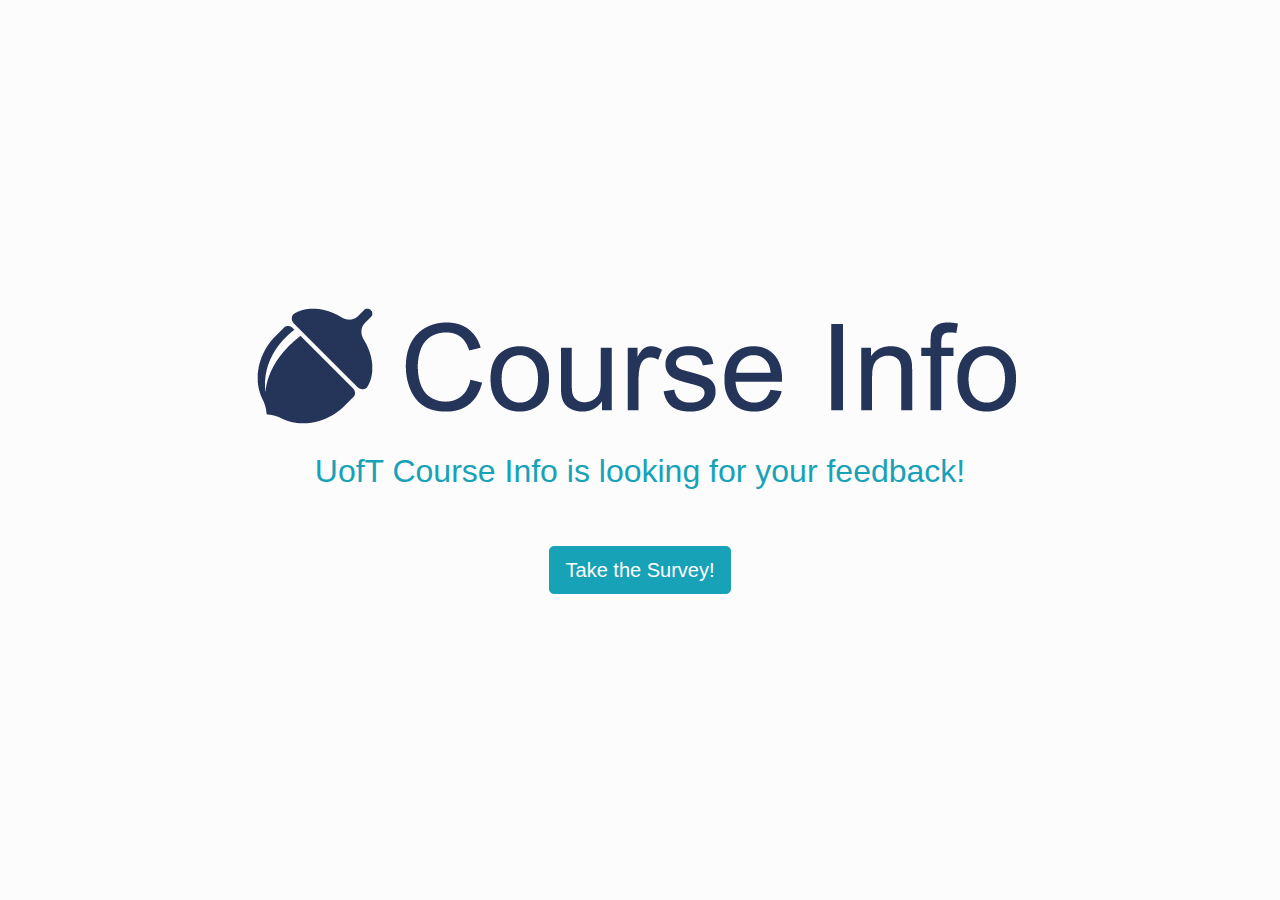
<file: docs/feedback/index.html>
<!DOCTYPE html>
<html lang="en">
<head>
    <meta charset="UTF-8">
    <title>CourseInfo</title>
    <link rel="stylesheet" href="https://maxcdn.bootstrapcdn.com/bootstrap/4.0.0/css/bootstrap.min.css">
    <link rel="stylesheet" href="style.css">
</head>
<body>
<div class="text-center">
    <img id="logo" src="./logo.png" alt="logo">
    <br>
    <br>
    <h2 class="text-center text-info">UofT Course Info is looking for your feedback!</h2>
    <br>
    <br>
    <a  id="feedback-btn" href="https://forms.gle/eBBmuiywqHjiM8aE8" class="btn btn-lg btn-info btn-primary align-self-center" role="button">Take the Survey!</a>


</div>
</body>
</html>
</file>
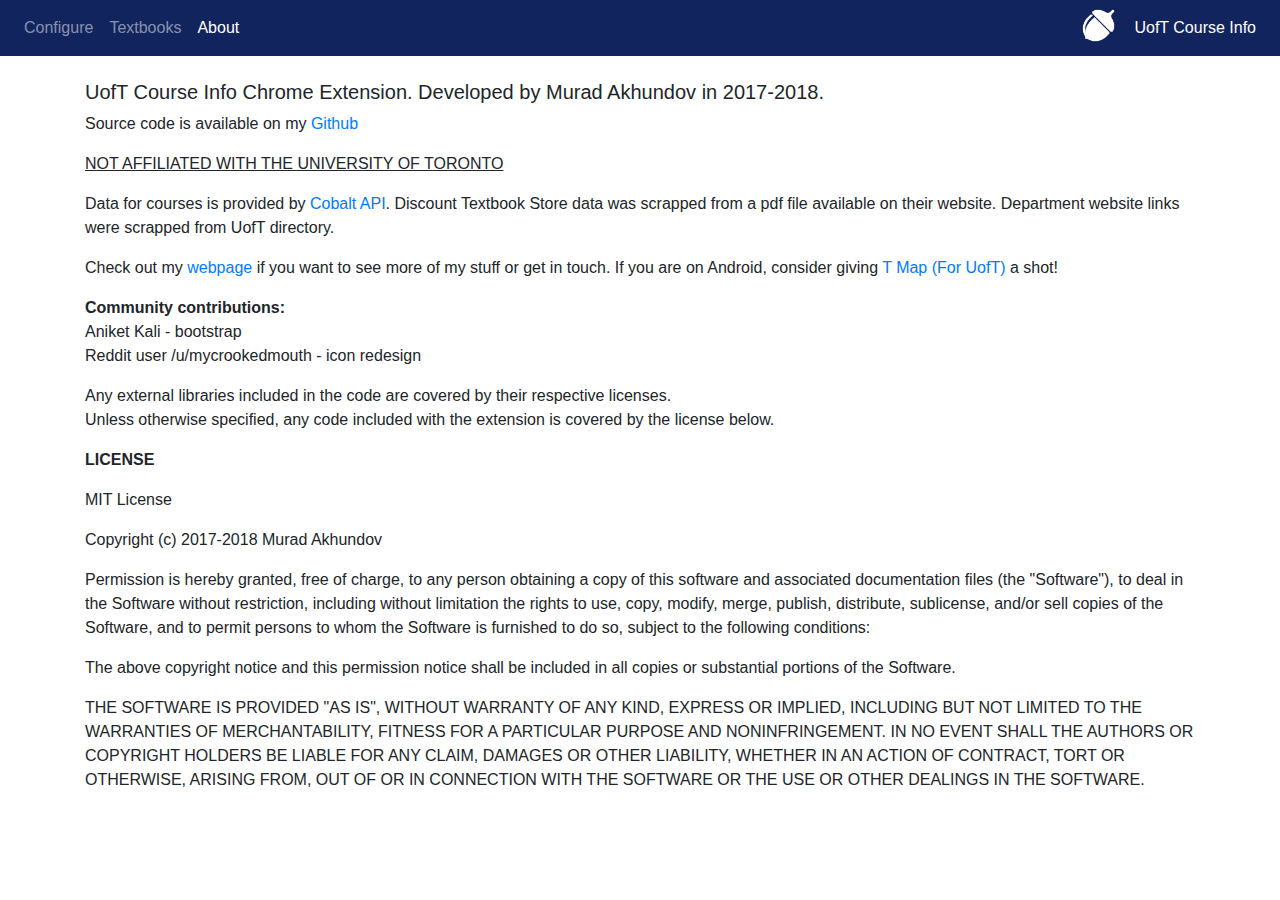
<file: src/about/index.html>
<!DOCTYPE html>
<html lang="en">
<head>
    <meta charset="UTF-8">
    <title>About</title>
    <link rel="stylesheet" href="https://maxcdn.bootstrapcdn.com/bootstrap/4.0.0/css/bootstrap.min.css">
</head>
<body>
<!-- Navbar -->
<nav class="navbar navbar-expand-lg navbar-dark" style="background-color: #11245D">
    <ul class="navbar-nav mr-auto">
        <li class="nav-item">
            <a class="nav-link" href="../settings/settings.html">Configure<span class="sr-only">(current)</span></a>
        </li>
        <li class="nav-item">
            <a class="nav-link" href="http://courseinfo.murad-akh.ca/textbooks/cinfo/">Textbooks</a>
        </li>
        <li class="nav-item">
            <a class="nav-link active" href="index.html">About</a>
        </li>
    </ul>
    <!-- Right element -->
    <ul class="navbar-nav ml-auto">
        <li class="nav-item">
            <img style="max-height: 35px; padding-right: 10px" src="../../images/Acorn_white_128.png">
        </li>
        <li class="nav-item">
            <a class="nav-link active"
               href="https://chrome.google.com/webstore/detail/uoft-course-info/jcbiiafabmhjeiepopiiajnkjhcdieme?hl=en">UofT
                Course Info</a>
        </li>
    </ul>
</nav>
<br/>
<div class='container'>
    <h5>UofT Course Info Chrome Extension. Developed by Murad Akhundov in 2017-2018.</h5>
    <p>Source code is available on my <a href="https://github.com/MuradAkh">Github</a></p>
    <p><u>NOT AFFILIATED WITH THE UNIVERSITY OF TORONTO</u></p>

    <p>
        Data for courses is provided by <a href="https://cobalt.qas.im/">Cobalt API</a>. Discount Textbook Store data
        was scrapped from a pdf file available on their website. Department website links were scrapped from UofT
        directory.
    </p>

    <p>
        Check out my <a href="http://murad-akh.ca">webpage</a> if you want to see more of my stuff or get in touch.
        If you are on Android, consider giving
        <a href="https://play.google.com/store/apps/details?id=tech.edt.MapApp">T Map (For UofT)</a> a shot!
    </p>

    <p>
        <b>Community contributions:</b><br/>
        Aniket Kali - bootstrap<br/>
        Reddit user /u/mycrookedmouth - icon redesign
    </p>

    <p>
        Any external libraries included in the code are covered by their respective licenses. <br/>
        Unless otherwise specified, any code included with the extension is covered by the license below.
    </p>

    <p><b>LICENSE</b></p>
    <p>MIT License</p>

    <p>Copyright (c) 2017-2018 Murad Akhundov</p>

    <p>Permission is hereby granted, free of charge, to any person obtaining a copy
        of this software and associated documentation files (the "Software"), to deal
        in the Software without restriction, including without limitation the rights
        to use, copy, modify, merge, publish, distribute, sublicense, and/or sell
        copies of the Software, and to permit persons to whom the Software is
        furnished to do so, subject to the following conditions:</p>

    <p>The above copyright notice and this permission notice shall be included in all
        copies or substantial portions of the Software.</p>

    <p>THE SOFTWARE IS PROVIDED "AS IS", WITHOUT WARRANTY OF ANY KIND, EXPRESS OR
        IMPLIED, INCLUDING BUT NOT LIMITED TO THE WARRANTIES OF MERCHANTABILITY,
        FITNESS FOR A PARTICULAR PURPOSE AND NONINFRINGEMENT. IN NO EVENT SHALL THE
        AUTHORS OR COPYRIGHT HOLDERS BE LIABLE FOR ANY CLAIM, DAMAGES OR OTHER
        LIABILITY, WHETHER IN AN ACTION OF CONTRACT, TORT OR OTHERWISE, ARISING FROM,
        OUT OF OR IN CONNECTION WITH THE SOFTWARE OR THE USE OR OTHER DEALINGS IN THE
        SOFTWARE.
    </p>

</div>
</body>
</html>
</file>
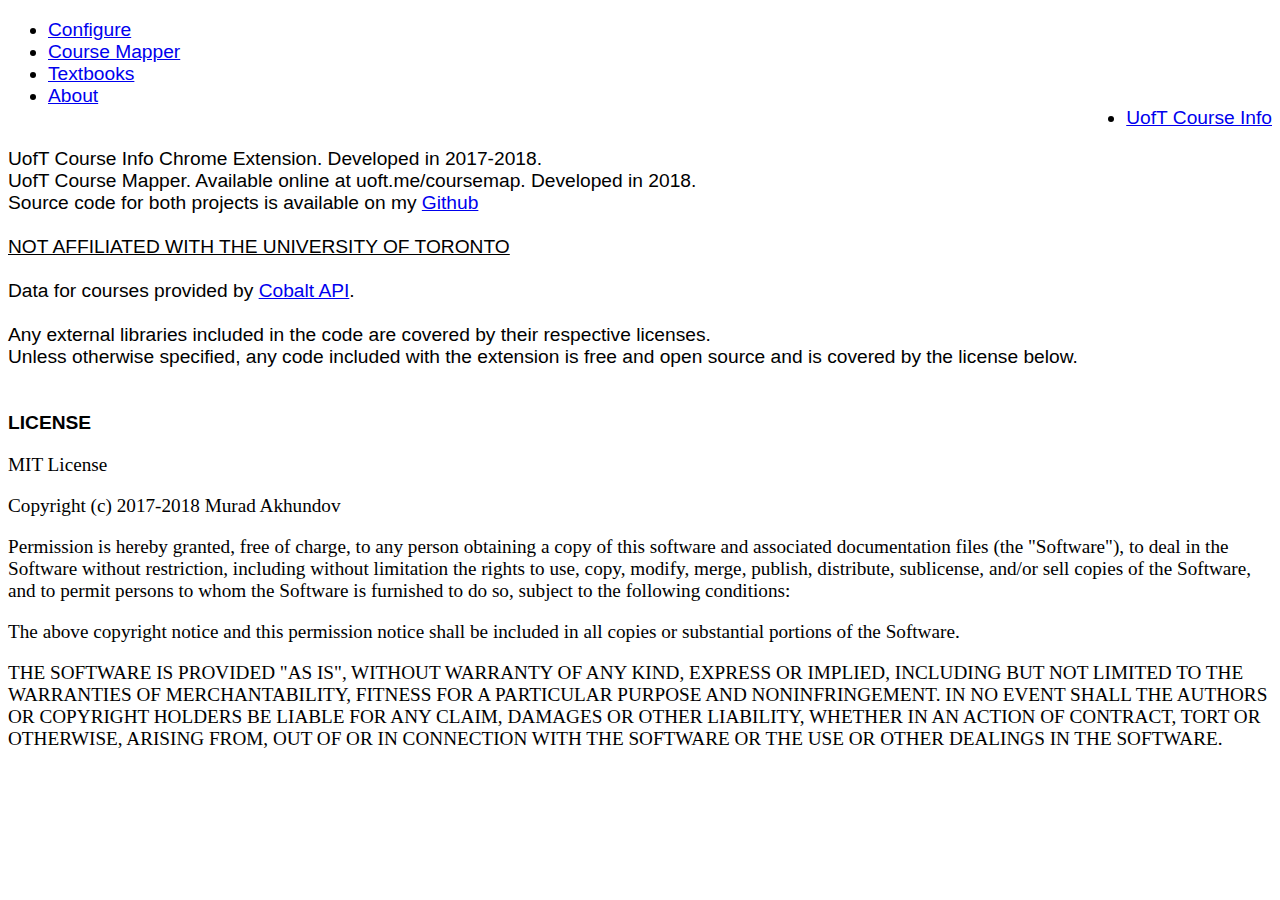
<file: about.html>
<!DOCTYPE html>
<html lang="en">
<head>
    <meta charset="UTF-8">
    <title>About</title>
    <link href="settings/settings.css" rel="stylesheet">
</head>
<body style="font-family: Arial, serif; font-size: larger">
<ul>
    <li><a href="settings/settings.html">Configure</a></li>
    <li><a href="mapper/index.html">Course Mapper</a></li>
    <li><a href="textbooks/index.html" >Textbooks</a></li>
    <li><a class="active" href="about.html">About</a></li>
    <li style="float:right"><a
            href="https://chrome.google.com/webstore/detail/uoft-course-info/jcbiiafabmhjeiepopiiajnkjhcdieme?hl=en">UofT
        Course Info</a></li>
</ul>
<div>
<br/>
UofT Course Info Chrome Extension. Developed in 2017-2018.
<br/>
UofT Course Mapper. Available online at uoft.me/coursemap. Developed in 2018.
<br/>
Source code for both projects is available on my <a href="https://github.com/MuradAkh">Github</a>
<br/>
<br/>
<u>NOT AFFILIATED WITH THE UNIVERSITY OF TORONTO</u>
<br/>
<br/>
Data for courses provided by <a href="https://cobalt.qas.im/">Cobalt API</a>.
<br/>
<br/>
Any external libraries included in the code are covered by their respective licenses. <br/>
Unless otherwise specified, any code included with the extension is free and open source and is covered by the license
below.
<br/><br/><br/>
<b>LICENSE</b>
<div style="font-family: Serif, serif">
    <p>MIT License</p>

    <p>Copyright (c) 2017-2018 Murad Akhundov</p>

    <p>Permission is hereby granted, free of charge, to any person obtaining a copy
        of this software and associated documentation files (the "Software"), to deal
        in the Software without restriction, including without limitation the rights
        to use, copy, modify, merge, publish, distribute, sublicense, and/or sell
        copies of the Software, and to permit persons to whom the Software is
        furnished to do so, subject to the following conditions:</p>

    <p>The above copyright notice and this permission notice shall be included in all
        copies or substantial portions of the Software.</p>

    <p>THE SOFTWARE IS PROVIDED "AS IS", WITHOUT WARRANTY OF ANY KIND, EXPRESS OR
        IMPLIED, INCLUDING BUT NOT LIMITED TO THE WARRANTIES OF MERCHANTABILITY,
        FITNESS FOR A PARTICULAR PURPOSE AND NONINFRINGEMENT. IN NO EVENT SHALL THE
        AUTHORS OR COPYRIGHT HOLDERS BE LIABLE FOR ANY CLAIM, DAMAGES OR OTHER
        LIABILITY, WHETHER IN AN ACTION OF CONTRACT, TORT OR OTHERWISE, ARISING FROM,
        OUT OF OR IN CONNECTION WITH THE SOFTWARE OR THE USE OR OTHER DEALINGS IN THE
        SOFTWARE.
    </p>
</div>

</div>
</body>
</html>
</file>
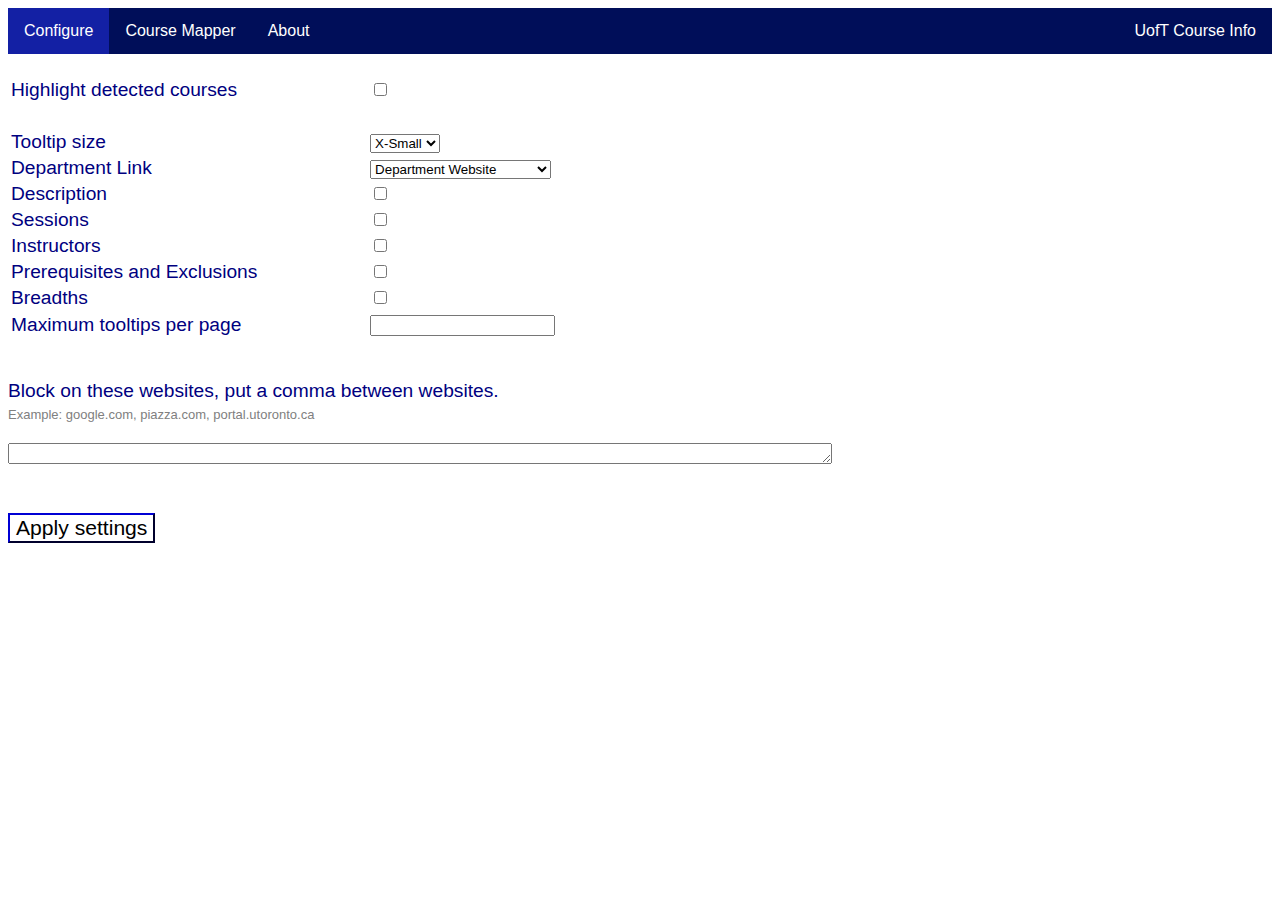
<file: settings.html>
<!DOCTYPE html>
<html lang="en">
<head>
    <meta charset="UTF-8">
    <title>Settings</title>
    <link rel="stylesheet" href="settings.css">
</head>
<body style="font-size: larger; font-family: Arial, sans-serif; color: navy">

<ul>
    <li><a class="active" href="settings.html">Configure</a></li>
    <li><a href="mapper/index.html">Course Mapper</a></li>
    <li><a href="about.html">About</a></li>
    <li style="float:right"><a href="https://chrome.google.com/webstore/detail/uoft-course-info/jcbiiafabmhjeiepopiiajnkjhcdieme?hl=en">UofT Course Info</a></li>

</ul>

<!--<img height="64" src="icon128.png"><b style="font-size: 350%; color: #072fc4">   UofT Course Info</b>-->

<br />

<table style="width:50%">
    <tr>
        <td>Highlight detected courses</td>
        <td><input id="highlight" type="checkbox"></td>
    </tr>
    <tr><td><br /></td></tr>
    <tr>
        <td>Tooltip size</td>
        <td>
            <label>
                <select id="size">
                    <option value="x-small">X-Small</option>
                    <option value="small">Small</option>
                    <option value="medium">Medium</option>
                    <option value="large">Large</option>
                </select>
            </label>
        </td>
    </tr>

    <tr>
        <td>Department Link</td>
        <td>
            <label>
                <select id="link">
                    <option value="website">Department Website</option>
                    <option value="artsci">Arts and Science Calendar</option>
                </select>
            </label>
        </td>
    </tr>
    <tr>
        <td>Description</td>
        <td><input id="description" type="checkbox"></td>
    </tr>
    <tr>
        <td>Sessions</td>
        <td><input id="sessions" type="checkbox"></td>
    </tr>
    <tr>
        <td>Instructors</td>
        <td><input id="instructors" type="checkbox"></td>
    </tr>

    <tr>
        <td>Prerequisites and Exclusions</td>
        <td><input id="prerequisites" type="checkbox"></td>
    </tr>

    <tr>
        <td>
            Breadths</td>
        <td><input id="breadths" type="checkbox"></td>
    </tr>


    <tr>
        <td>Maximum tooltips per page</td>
        <td><input id="maxtt" type="number"></td>
    </tr>


</table>
<br />
<p>
    Block on these websites, put a comma between websites. <br/>
    <span style="font-size: small; color: grey"> Example: google.com, piazza.com, portal.utoronto.ca </span>
</p>
<textarea cols="100" rows="1" id="illegal"></textarea>

<br />
<br />
<br />


<button id="apply" style="border-color: navy; font-size: 110%; background-color: white; cursor: pointer">Apply settings</button>

<br />

<script src="jquery-3.2.1.js"></script>
<script src="settings.js"></script>
</body>
</body>
</html>
</file>
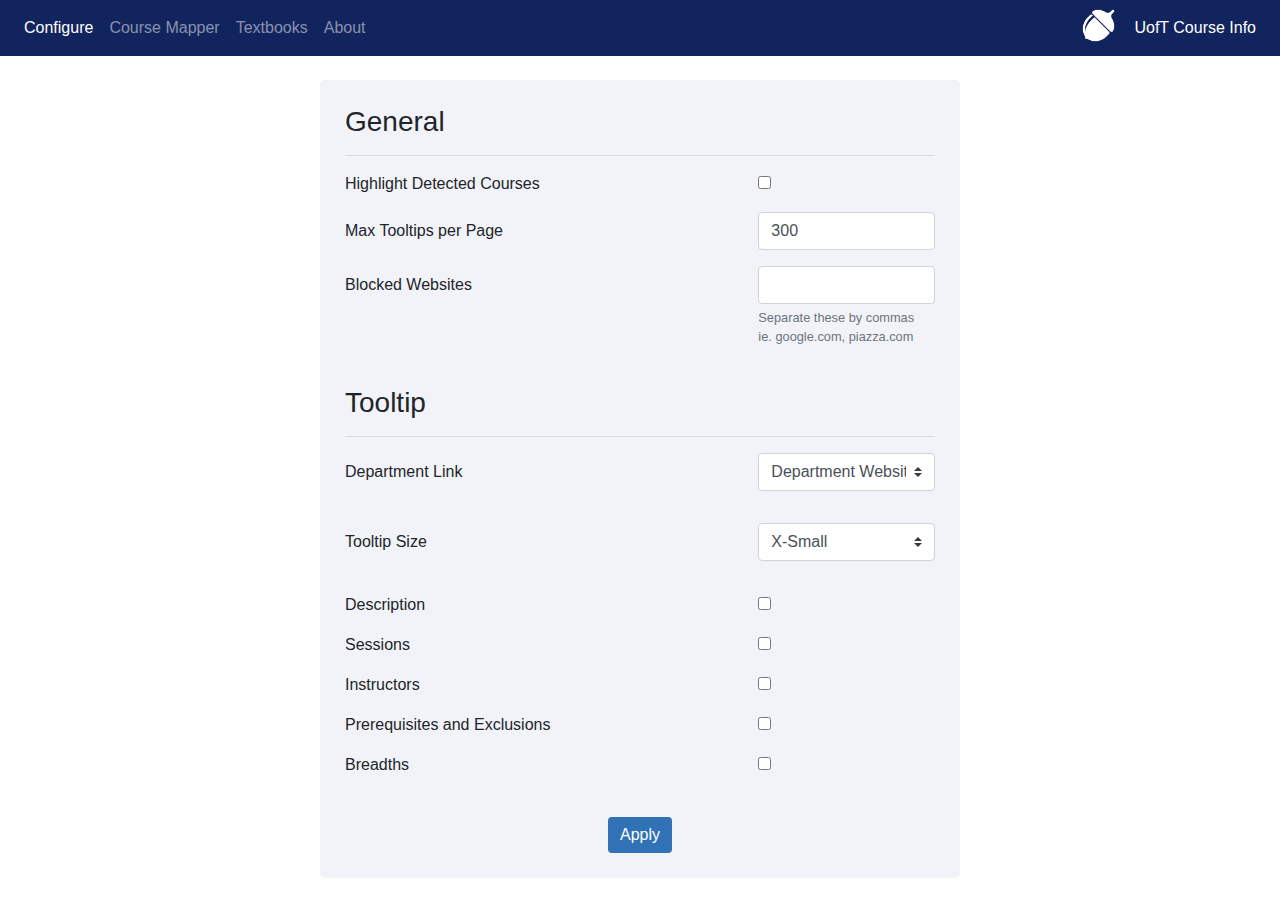
<file: settings/settings.html>
<!DOCTYPE html>
<html lang="en">
  <head>
    <meta charset="UTF-8">
    <title>Settings</title>
    <link rel="stylesheet" href="https://maxcdn.bootstrapcdn.com/bootstrap/4.0.0/css/bootstrap.min.css">
    <link rel="stylesheet" href="settings.css">
  </head>
  <body>

  <!-- Navbar -->
  <nav class="navbar navbar-expand-lg navbar-dark" style="background-color: #11245D">
    <ul class="navbar-nav mr-auto">
      <li class="nav-item">
        <a class="nav-link active" href="../settings/settings.html">Configure<span class="sr-only">(current)</span></a>
      </li>
      <li class="nav-item">
        <a class="nav-link" href="../mapper/index.html">Course Mapper</a>
      </li>
      <li class="nav-item">
        <a class="nav-link" href="../textbooks/index.html">Textbooks</a>
      </li>
      <li class="nav-item">
        <a class="nav-link" href="../about.html">About</a>
      </li>
    </ul>
    <!-- Right element -->
    <ul class="navbar-nav ml-auto">
        <li class="nav-item">
            <img style="max-height: 35px; padding-right: 10px" src="../images/Acorn_white_128.png">
        </li>
        <li class="nav-item">
            <a class="nav-link active" href="https://chrome.google.com/webstore/detail/uoft-course-info/jcbiiafabmhjeiepopiiajnkjhcdieme?hl=en">UofT Course Info</a>
        </li>
    </ul>
  </nav>

    <br />

    <div class='container form-background' style="width: 50%">
      <form>
        <!-- Upper Section -->
        <h3 class="settings-header">General</h3>
        <hr />
        <div class="form-group row">
          <div class="col-8">Highlight Detected Courses</div>
          <div class="col-4">
            <div class="form-check">
              <input class="form-check-input" type="checkbox" id="highlight">
              <label class="form-check-label" for="highlight"></label>
            </div>
          </div>
        </div>
        <div class="form-group row">
          <label for="maxtt" class="col-8 col-form-label">Max Tooltips per Page</label>
          <div class="col-4">
            <input class="form-control" type="number" value="300" id="maxtt">
          </div>
        </div>
        <div class="form-group row">
          <div class="col-8">
            <label for="illegal" class="col-form-label">Blocked Websites</label>
          </div>
          <div class="col-4">
            <input class="form-control" type="text" id="illegal"/>
            <small id="blockedHelp" class="form-text text-muted">Separate these by commas<br />ie. google.com, piazza.com</small>
          </div>
        </div>
        <br />

        <!-- Lower Section -->
        <h3 class="settings-header">Tooltip</h3>
        <hr />
        <div class="form-group row">
          <label for="link" class="col-8 col-form-label">Department Link</label>
          <div class="col-4">
            <div class="form-group">
              <select class="custom-select" id="link" required>
                <option value="website">Department Website</option>
                <option value="artsci">Arts and Science Calendar</option>
              </select>
              <div class="invalid-feedback">Example invalid custom select feedback</div>
            </div>
          </div>
        </div>
        <div class="form-group row">
          <label for="size" class="col-8 col-form-label">Tooltip Size</label>
          <div class="col-4">
            <div class="form-group">
              <select class="custom-select" id="size" selected="medium" required>
                <option value="x-small">X-Small</option>
                <option value="small">Small</option>
                <option value="medium">Medium</option>
                <option value="large">Large</option>
              </select>
              <div class="invalid-feedback">Example invalid custom select feedback</div>
            </div>
          </div>
        </div>
        <div class="form-group row">
          <div class="col-8">Description</div>
          <div class="col-4">
            <div class="form-check">
              <input class="form-check-input" type="checkbox" id="description">
              <label class="form-check-label" for="description"></label>
            </div>
          </div>
        </div>
        <div class="form-group row">
          <div class="col-8">Sessions</div>
          <div class="col-4">
            <div class="form-check">
              <input class="form-check-input" type="checkbox" id="sessions">
              <label class="form-check-label" for="sessions"></label>
            </div>
          </div>
        </div>
        <div class="form-group row">
          <div class="col-8">Instructors</div>
          <div class="col-4">
            <div class="form-check">
              <input class="form-check-input" type="checkbox" id="instructors">
              <label class="form-check-label" for="instructors"></label>
            </div>
          </div>
        </div>
        <div class="form-group row">
          <div class="col-8">Prerequisites and Exclusions</div>
          <div class="col-4">
            <div class="form-check">
              <input class="form-check-input" type="checkbox" id="prerequisites">
              <label class="form-check-label" for="prerequisites"></label>
            </div>
          </div>
        </div>
        <div class="form-group row">
          <div class="col-8">Breadths</div>
          <div class="col-4">
            <div class="form-check">
              <input class="form-check-input" type="checkbox" id="breadths">
              <label class="form-check-label" for="breadths"></label>
            </div>
          </div>
        </div>
      </form>
      <br />

      <!-- Apply settings button -->
      <div class='d-flex justify-content-center'>
        <input id="apply" class="btn btn-primary" type="submit" value="Apply">
      </div>
    </div>

    <!-- Process form -->
    <script src="../jquery-3.2.1.js"></script>
    <script src="settings.js"></script>

  </body>
</html>
</file>
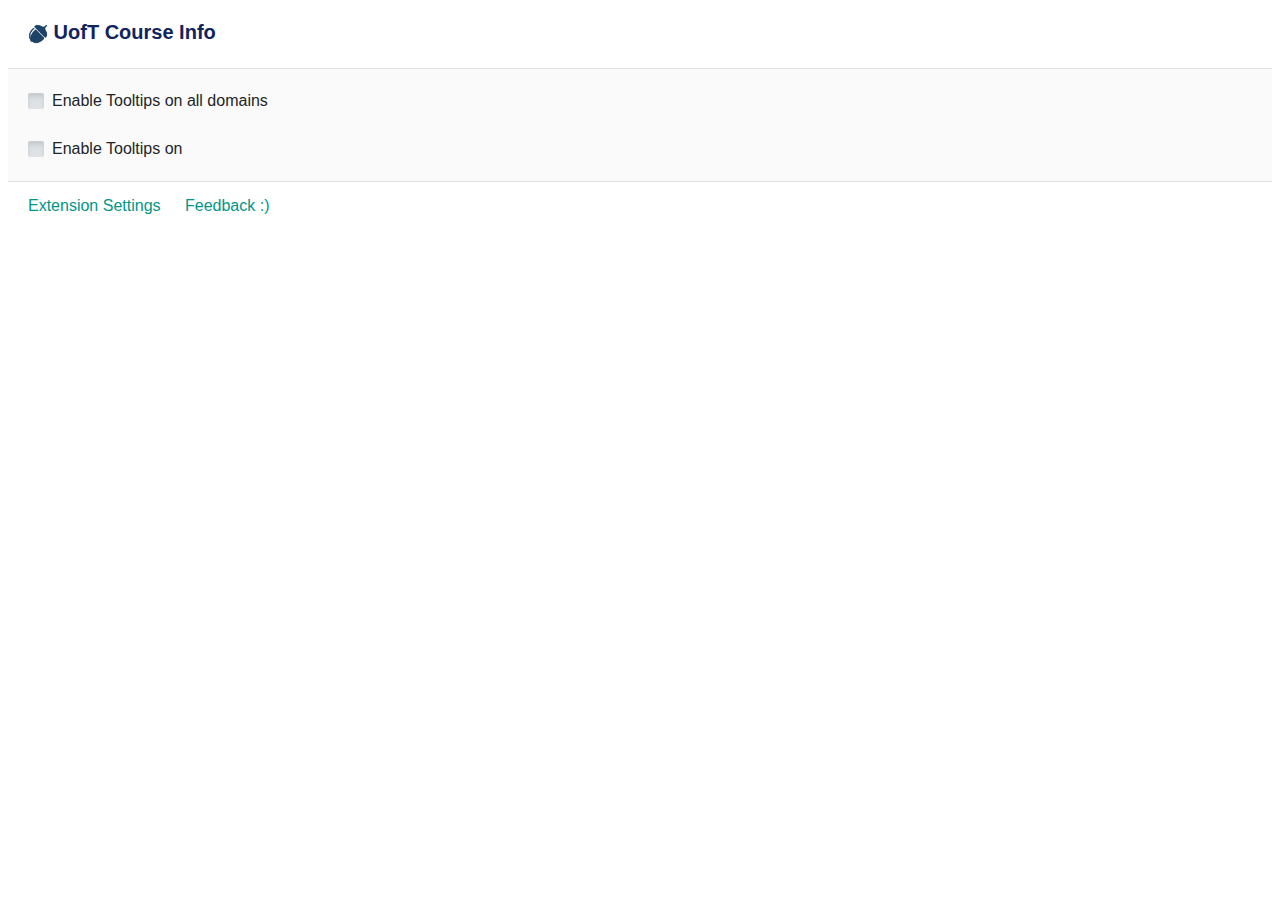
<file: src/popup/popup.html>
<!DOCTYPE html>
<html lang="en">
<head>
    <meta charset="UTF-8">
    <title>UofT Course Info</title>
    <link rel="stylesheet" href="../../dependencies/bootstrap/bootstrapcustom.min.css">
    <link rel="stylesheet" href="popup.css">
</head>
<body>
<div class="bootstrapiso card">
    <div class="card-header">
        <h5 class="card-title" id="title"><img id="icon" src="../../images/Acorn_128.png" alt=""><b> UofT Course
            Info</b></h5>
    </div>
    <div class="card-body">
        <div class="custom-control custom-checkbox">
            <input type="checkbox" class="custom-control-input" id="all-dom">
            <label class="custom-control-label" for="all-dom">Enable Tooltips on all domains</label>
        </div>
        <br/>
        <div class="custom-control custom-checkbox">
            <input type="checkbox" class="custom-control-input" id="this-dom">
            <label class="custom-control-label" for="this-dom">Enable Tooltips on <b id="curr-domain"></b></label>
        </div>
    </div>
    <div class="card-footer">
        <a target="_blank" id="settings-link" href="../settings/settings.html" class="card-link">Extension Settings</a>
        <a target="_blank" id="feedback-link" href="https://forms.gle/eBBmuiywqHjiM8aE8" class="card-link">Feedback :)</a>
    </div>
</div>
<script src="../../dependencies/jquery/jquery.min.js"></script>
<script src="../util/updateState.js"></script>
<script src="popup.js"></script>
</body>
</html>
</file>
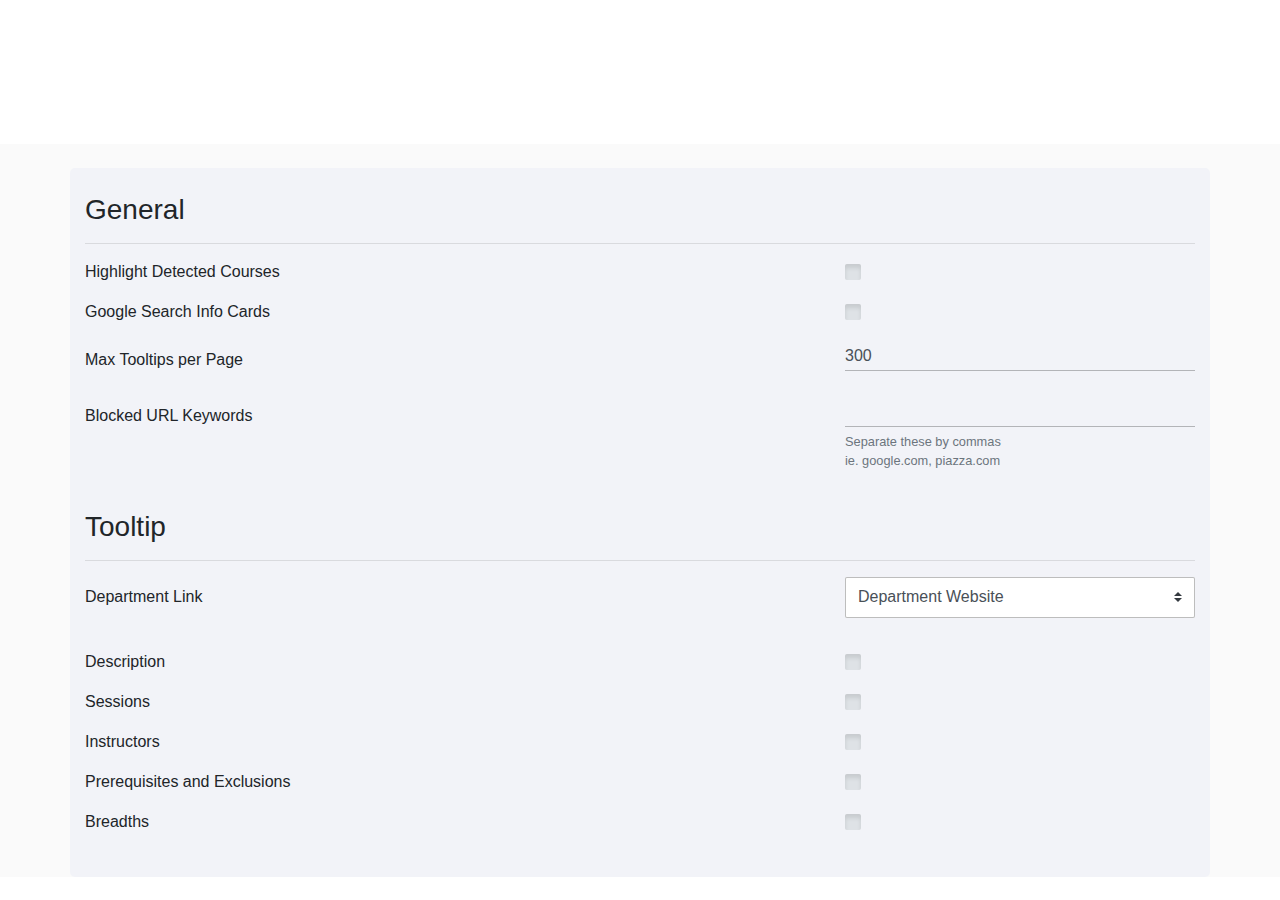
<file: src/settings/settings.html>
<!DOCTYPE html>
<html lang="en">
<head>
    <meta charset="UTF-8">
    <title>Settings</title>
    <link rel="stylesheet" href="https://maxcdn.bootstrapcdn.com/bootstrap/4.0.0/css/bootstrap.min.css">
    <link rel="stylesheet" href="/dependencies/bootstrap/bootstrapcustom.min.css">
    <link rel="stylesheet" href="settings.css">
</head>
<body>

<!-- Navbar -->
<nav class="navbar navbar-expand-lg navbar-dark">
    <ul class="navbar-nav mr-auto">
        <li class="nav-item">
            <a class="nav-link active" href="settings.html">Configure<span class="sr-only">(current)</span></a>
        </li>
        <li class="nav-item">
            <a class="nav-link" href="http://courseinfo.murad-akh.ca/textbooks/cinfo/">Textbooks</a>
        </li>
        <li class="nav-item">
            <a class="nav-link" href="../about/index.html">About</a>
        </li>
    </ul>
    <!-- Right element -->
    <ul class="navbar-nav ml-auto">
        <li class="nav-item">
            <img src="../../images/Acorn_white_128.png" id="logo">
        </li>
        <li class="nav-item">
            <a class="nav-link active"
               href="https://chrome.google.com/webstore/detail/uoft-course-info/jcbiiafabmhjeiepopiiajnkjhcdieme?hl=en">UofT
                Course Info</a>
        </li>
    </ul>
</nav>

<div class="bootstrapiso">
    <br/>
    <div class='container form-background' id="form">
        <form>
            <!-- Upper Section -->
            <h3 class="settings-header">General</h3>
            <hr/>
            <div class="form-group row">
                <div class="col-8">Highlight Detected Courses</div>
                <div class="col-4">
                    <div class="custom-control custom-checkbox">
                        <input class="custom-control-input" type="checkbox" id="highlight">
                        <label class="custom-control-label" for="highlight"></label>
                    </div>
                </div>
            </div>
            <div class="form-group row">
                <div class="col-8">Google Search Info Cards</div>
                <div class="col-4">
                    <div class="custom-control custom-checkbox">
                        <input class="custom-control-input" type="checkbox" id="gsearch">
                        <label class="custom-control-label" for="gsearch"></label>
                    </div>
                </div>
            </div>
            <div class="form-group row">
                <label for="maxtt" class="col-8 col-form-label">Max Tooltips per Page</label>
                <div class="col-4">
                    <input class="form-control" type="number" value="300" id="maxtt">
                </div>
            </div>
            <div class="form-group row">
                <div class="col-8">
                    <label for="illegal" class="col-form-label">Blocked URL Keywords</label>
                </div>
                <div class="col-4">
                    <input class="form-control" type="text" id="illegal"/>
                    <small id="blockedHelp" class="form-text text-muted">Separate these by commas<br/>ie. google.com,
                        piazza.com
                    </small>
                </div>
            </div>
            <br/>

            <!-- Lower Section -->
            <h3 class="settings-header">Tooltip</h3>
            <hr/>
            <div class="form-group row">
                <label for="link" class="col-8 col-form-label">Department Link</label>
                <div class="col-4">
                    <div class="form-group">
                        <select class="custom-select" id="link" required>
                            <option value="website">Department Website</option>
                            <option value="artsci">Arts and Science Calendar</option>
                        </select>
                        <div class="invalid-feedback">Example invalid custom select feedback</div>
                    </div>
                </div>
            </div>
            <div class="form-group row">
                <div class="col-8">Description</div>
                <div class="col-4">
                    <div class="custom-control custom-checkbox">
                        <input class="custom-control-input" type="checkbox" id="description">
                        <label class="custom-control-label" for="description"></label>
                    </div>
                </div>
            </div>
            <div class="form-group row">
                <div class="col-8">Sessions</div>
                <div class="col-4">
                    <div class="custom-control custom-checkbox">
                        <input class="custom-control-input" type="checkbox" id="sessions">
                        <label class="custom-control-label" for="sessions"></label>
                    </div>
                </div>
            </div>
            <div class="form-group row">
                <div class="col-8">Instructors</div>
                <div class="col-4">
                    <div class="custom-control custom-checkbox">
                        <input class="custom-control-input" type="checkbox" id="instructors">
                        <label class="custom-control-label" for="instructors"></label>
                    </div>
                </div>
            </div>
            <div class="form-group row">
                <div class="col-8">Prerequisites and Exclusions</div>
                <div class="col-4">
                    <div class="custom-control custom-checkbox">
                        <input class="custom-control-input" type="checkbox" id="prerequisites">
                        <label class="custom-control-label" for="prerequisites"></label>
                    </div>
                </div>
            </div>
            <div class="form-group row">
                <div class="col-8">Breadths</div>
                <div class="col-4">
                    <div class="custom-control custom-checkbox">
                        <input class="custom-control-input" type="checkbox" id="breadths">
                        <label class="custom-control-label" for="breadths"></label>
                    </div>
                </div>
            </div>
        </form>
    </div>
</div>
<!-- Process form -->
<script src="../../dependencies/jquery/jquery-3.2.1.js"></script>
<script src="settings.js"></script>

</body>
</html>
</file>
<file: docs/feedback/style.css>
body{
    height: 100vh;
    overflow: hidden;
    align-items: center;
    justify-content: center;
    flex-direction: column;
    background-color: #fcfcfc;
    margin: 0;
    display: flex;
}

div{
    display: block;
}
</file>
<file: settings/settings.css>
.form-background {
  background-color: #f2f3f8;
  border-radius: 5px;
  padding: 25px;
  font-family: 'Open Sans',sans-serif;
}

.settings-header {}
/* Adjust aesthetics of the h3 elements in settings box. */

.btn-primary {
  background-color: #3172b7;
  border: 0;
}

.btn-primary:hover {
  background-color: #0E5BAC;
}
</file>
<file: settings.css>
ul {
    list-style-type: none;
    margin: 0;
    padding: 0;
    overflow: hidden;
    background-color: #000e59;

}

li {
    float: left;

}

li a {
    font-size: medium;
    font-family: Arial, serif;
    display: block;
    color: white;
    text-align: center;
    padding: 14px 16px;
    text-decoration: none;
}

/* Change the link color to #111 (black) on hover */
li a:hover {
    background-color: #112159;
}

.active {
    background-color: #1320a4;
}
</file>
<file: src/popup/popup.css>
html{
    min-width: 250px;
}

#icon{
    max-height: 20px;
}

#title{
    color: #11245D; !important;
}
</file>
<file: src/settings/settings.css>
.form-background {
  background-color: #f2f3f8;
  border-radius: 5px;
  padding: 25px;
  font-family: 'Open Sans',sans-serif;
}

.settings-header {}
/* Adjust aesthetics of the h3 elements in settings box. */

.btn-primary {
  background-color: #3172b7;
  border: 0;
}

.btn-primary:hover {
  background-color: #0E5BAC;
}
</file>
